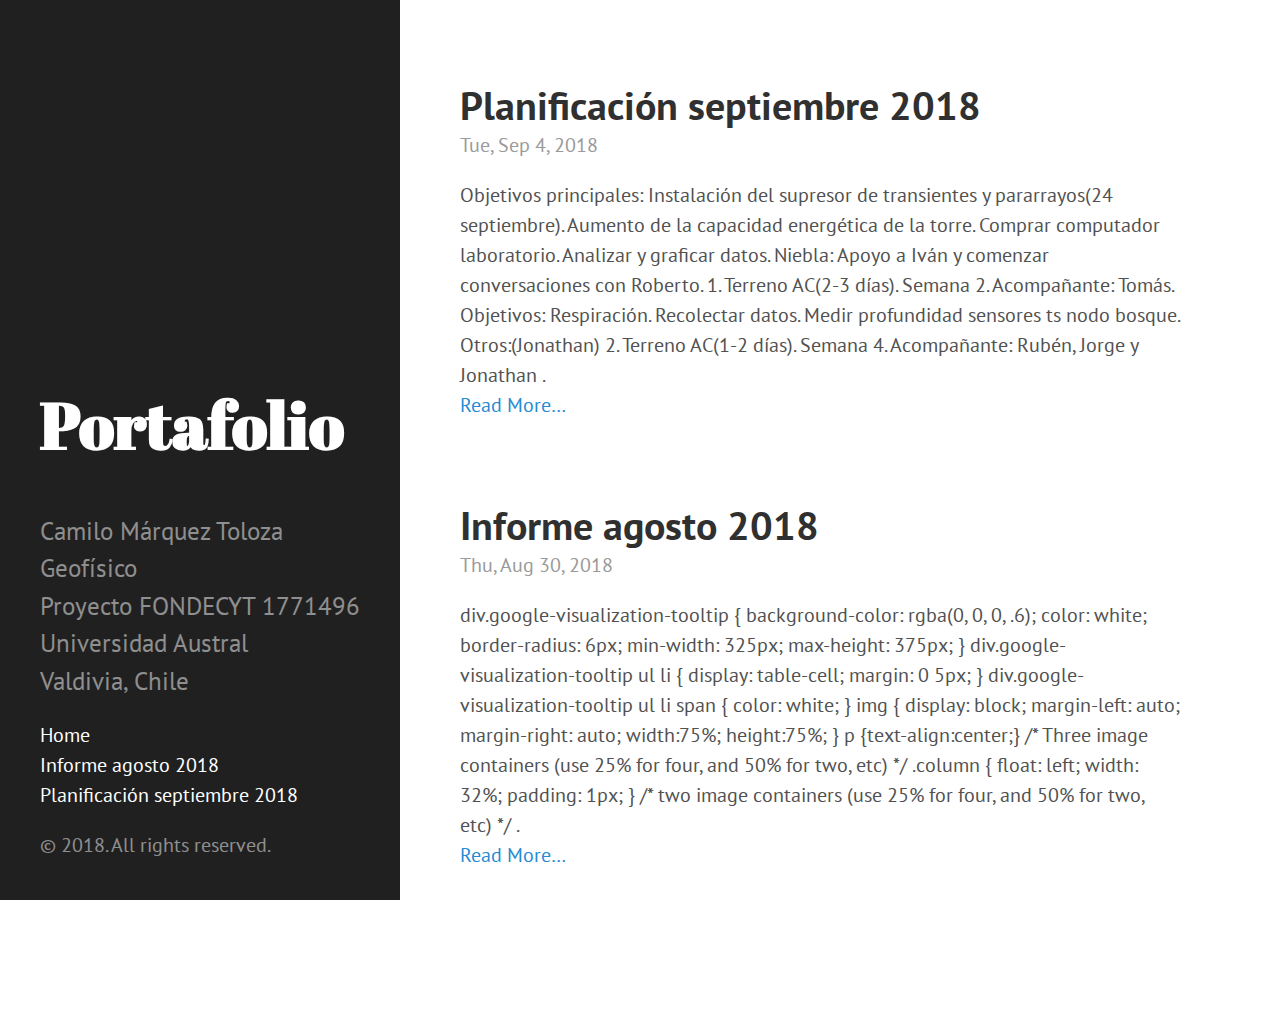
<file: index.html>
<!DOCTYPE html>
<html xmlns="http://www.w3.org/1999/xhtml" xml:lang="en-us" lang="en-us">
<head>
  <link href="//gmpg.org/xfn/11" rel="profile">
  <meta http-equiv="content-type" content="text/html; charset=utf-8">
  <meta name="generator" content="Hugo 0.48" />

  
  <meta name="viewport" content="width=device-width, initial-scale=1.0">

  <title>Portafolio</title>

  
  <link type="text/css" rel="stylesheet" href="https://camilomarquez.github.io/css/print.css" media="print">
  <link type="text/css" rel="stylesheet" href="https://camilomarquez.github.io/css/poole.css">
  <link type="text/css" rel="stylesheet" href="https://camilomarquez.github.io/css/syntax.css">
  <link type="text/css" rel="stylesheet" href="https://camilomarquez.github.io/css/hyde.css">
    <link rel="stylesheet" href="https://fonts.googleapis.com/css?family=Abril+Fatface|PT+Sans:400,400i,700">


  
  <link rel="apple-touch-icon-precomposed" sizes="144x144" href="/apple-touch-icon-144-precomposed.png">
  <link rel="shortcut icon" href="/favicon.png">

  
  <link href="https://camilomarquez.github.io/index.xml" rel="alternate" type="application/rss+xml" title="Portafolio" />

  
</head>

  <body class=" ">
  <aside class="sidebar">
  <div class="container sidebar-sticky">
    <div class="sidebar-about">
      <a href="https://camilomarquez.github.io/"><h1>Portafolio</h1></a>
      <p class="lead">
        <br>Camilo Márquez Toloza
        Geofísico

        <br>Proyecto FONDECYT 1771496
        Universidad Austral
        <br>Valdivia, Chile
      </p>
      </div>
    <nav>
      <ul class="sidebar-nav">
        <li><a href="https://camilomarquez.github.io/">Home</a> </li>
        <li><a href="/informeago18/"> Informe agosto 2018 </a></li><li><a href="/my-first-post/"> Planificación septiembre 2018 </a></li>
      </ul>
    </nav>

    <p>&copy; 2018. All rights reserved. </p>
  </div>
</aside>

    <main class="content container">
    <div class="posts">
<article class="post">
  <h1 class="post-title">
    <a href="https://camilomarquez.github.io/my-first-post/">Planificación septiembre 2018</a>
  </h1>
  <time datetime="2018-09-04T01:17:24-0300" class="post-date">Tue, Sep 4, 2018</time>
  Objetivos principales:  Instalación del supresor de transientes y pararrayos(24 septiembre). Aumento de la capacidad energética de la torre. Comprar computador laboratorio. Analizar y graficar datos. Niebla: Apoyo a Iván y comenzar conversaciones con Roberto.  1. Terreno AC(2-3 días). 
Semana 2. Acompañante: Tomás.
Objetivos:
 Respiración. Recolectar datos. Medir profundidad sensores ts nodo bosque. Otros:(Jonathan)  2. Terreno AC(1-2 días). 
Semana 4. Acompañante: Rubén, Jorge y Jonathan .
  
  <div class="read-more-link">
    <a href="/my-first-post/">Read More…</a>
  </div>
  
</article><article class="post">
  <h1 class="post-title">
    <a href="https://camilomarquez.github.io/informeago18/">Informe agosto 2018</a>
  </h1>
  <time datetime="2018-08-30T01:17:24-0300" class="post-date">Thu, Aug 30, 2018</time>
  div.google-visualization-tooltip { background-color: rgba(0, 0, 0, .6); color: white; border-radius: 6px; min-width: 325px; max-height: 375px; } div.google-visualization-tooltip  ul  li { display: table-cell; margin: 0 5px; } div.google-visualization-tooltip  ul  li  span { color: white; } img { display: block; margin-left: auto; margin-right: auto; width:75%; height:75%; } p {text-align:center;} /* Three image containers (use 25% for four, and 50% for two, etc) */ .column { float: left; width: 32%; padding: 1px; } /* two image containers (use 25% for four, and 50% for two, etc) */ .
  
  <div class="read-more-link">
    <a href="/informeago18/">Read More…</a>
  </div>
  
</article>
</div>
    </main>

    
  </body>
</html>
</file>
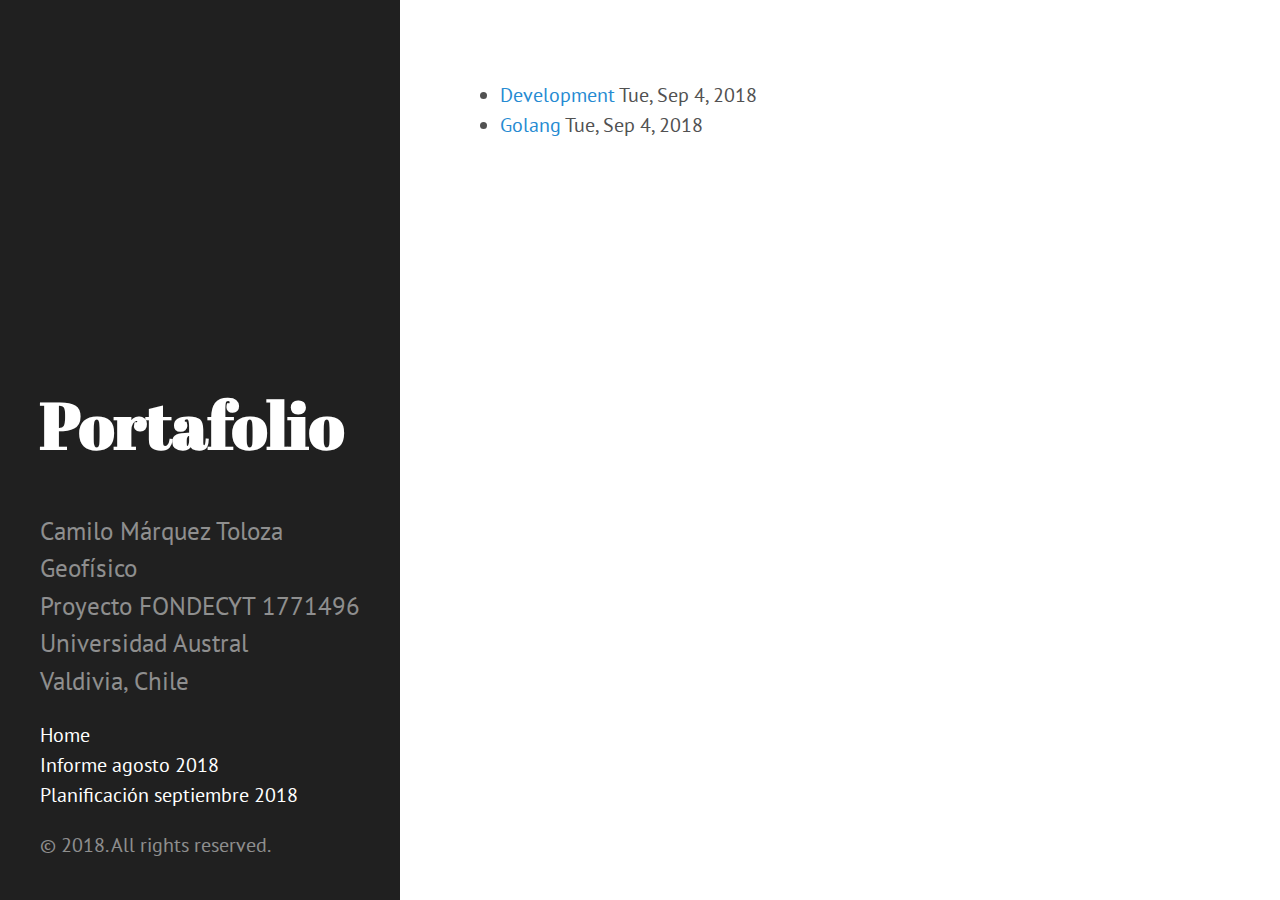
<file: categories/index.html>
<!DOCTYPE html>
<html xmlns="http://www.w3.org/1999/xhtml" xml:lang="en-us" lang="en-us">
<head>
  <link href="//gmpg.org/xfn/11" rel="profile">
  <meta http-equiv="content-type" content="text/html; charset=utf-8">
  <meta name="generator" content="Hugo 0.48" />

  
  <meta name="viewport" content="width=device-width, initial-scale=1.0">

  <title>Categories &middot; Portafolio</title>

  
  <link type="text/css" rel="stylesheet" href="https://camilomarquez.github.io/css/print.css" media="print">
  <link type="text/css" rel="stylesheet" href="https://camilomarquez.github.io/css/poole.css">
  <link type="text/css" rel="stylesheet" href="https://camilomarquez.github.io/css/syntax.css">
  <link type="text/css" rel="stylesheet" href="https://camilomarquez.github.io/css/hyde.css">
    <link rel="stylesheet" href="https://fonts.googleapis.com/css?family=Abril+Fatface|PT+Sans:400,400i,700">


  
  <link rel="apple-touch-icon-precomposed" sizes="144x144" href="/apple-touch-icon-144-precomposed.png">
  <link rel="shortcut icon" href="/favicon.png">

  
  <link href="https://camilomarquez.github.io/categories/index.xml" rel="alternate" type="application/rss+xml" title="Portafolio" />

  
</head>

  <body class=" ">
  <aside class="sidebar">
  <div class="container sidebar-sticky">
    <div class="sidebar-about">
      <a href="https://camilomarquez.github.io/"><h1>Portafolio</h1></a>
      <p class="lead">
        <br>Camilo Márquez Toloza
        Geofísico

        <br>Proyecto FONDECYT 1771496
        Universidad Austral
        <br>Valdivia, Chile
      </p>
      </div>
    <nav>
      <ul class="sidebar-nav">
        <li><a href="https://camilomarquez.github.io/">Home</a> </li>
        <li><a href="/informeago18/"> Informe agosto 2018 </a></li><li><a href="/my-first-post/"> Planificación septiembre 2018 </a></li>
      </ul>
    </nav>

    <p>&copy; 2018. All rights reserved. </p>
  </div>
</aside>

    <main class="content container">
    <ul class="posts">
<li>
    <span><a href="https://camilomarquez.github.io/categories/development/">Development</a> <time class="pull-right post-list" datetime="2018-09-04T01:17:24-0300">Tue, Sep 4, 2018</time></span>
  </li><li>
    <span><a href="https://camilomarquez.github.io/categories/golang/">Golang</a> <time class="pull-right post-list" datetime="2018-09-04T01:17:24-0300">Tue, Sep 4, 2018</time></span>
  </li>
</ul>
    </main>

    
  </body>
</html>
</file>
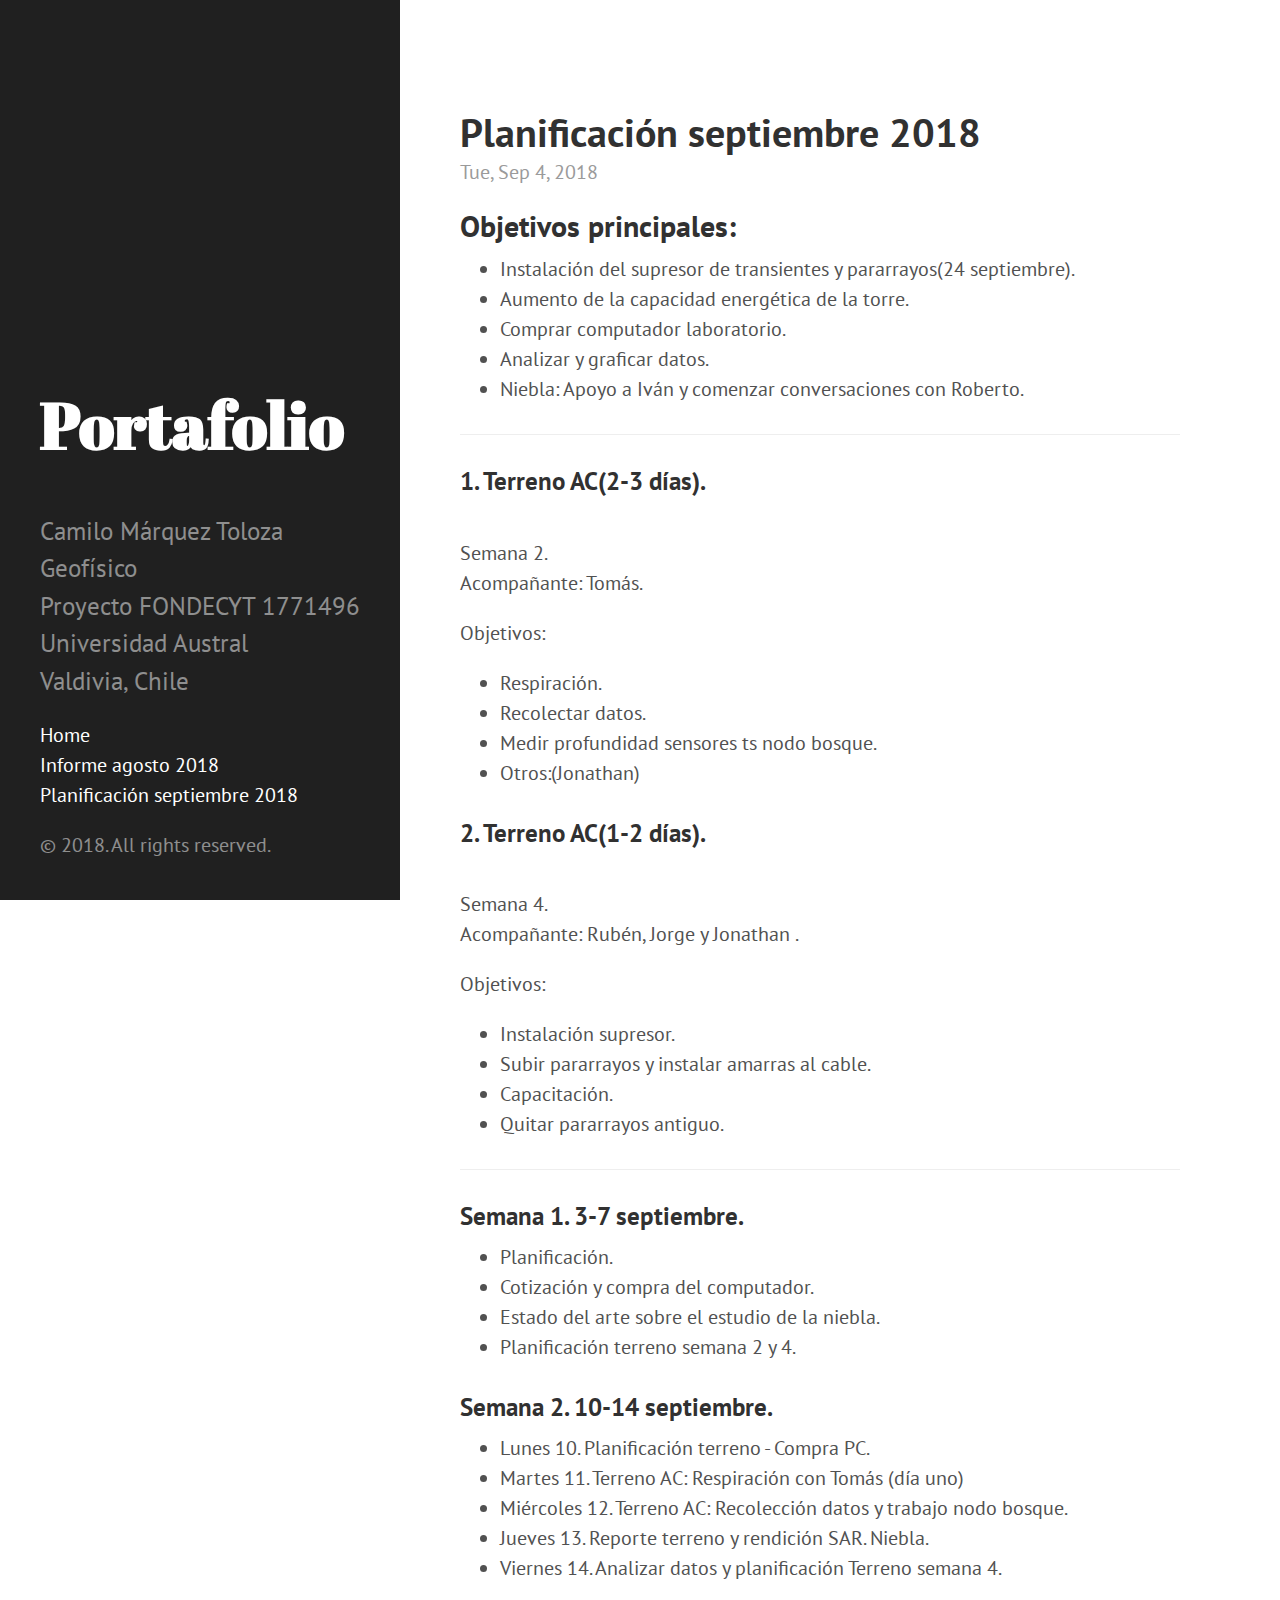
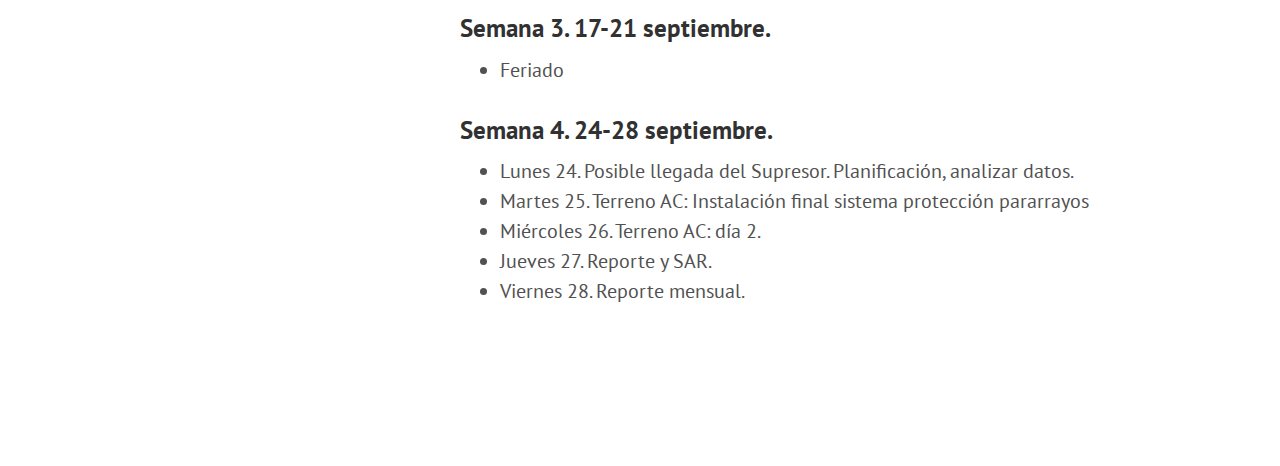
<file: my-first-post/index.html>
<!DOCTYPE html>
<html xmlns="http://www.w3.org/1999/xhtml" xml:lang="en-us" lang="en-us">
<head>
  <link href="//gmpg.org/xfn/11" rel="profile">
  <meta http-equiv="content-type" content="text/html; charset=utf-8">
  <meta name="generator" content="Hugo 0.48" />

  
  <meta name="viewport" content="width=device-width, initial-scale=1.0">

  <title>Planificación septiembre 2018 &middot; Portafolio</title>

  
  <link type="text/css" rel="stylesheet" href="https://camilomarquez.github.io/css/print.css" media="print">
  <link type="text/css" rel="stylesheet" href="https://camilomarquez.github.io/css/poole.css">
  <link type="text/css" rel="stylesheet" href="https://camilomarquez.github.io/css/syntax.css">
  <link type="text/css" rel="stylesheet" href="https://camilomarquez.github.io/css/hyde.css">
    <link rel="stylesheet" href="https://fonts.googleapis.com/css?family=Abril+Fatface|PT+Sans:400,400i,700">


  
  <link rel="apple-touch-icon-precomposed" sizes="144x144" href="/apple-touch-icon-144-precomposed.png">
  <link rel="shortcut icon" href="/favicon.png">

  
  <link href="" rel="alternate" type="application/rss+xml" title="Portafolio" />

  
</head>

  <body class=" ">
  <aside class="sidebar">
  <div class="container sidebar-sticky">
    <div class="sidebar-about">
      <a href="https://camilomarquez.github.io/"><h1>Portafolio</h1></a>
      <p class="lead">
        <br>Camilo Márquez Toloza
        Geofísico

        <br>Proyecto FONDECYT 1771496
        Universidad Austral
        <br>Valdivia, Chile
      </p>
      </div>
    <nav>
      <ul class="sidebar-nav">
        <li><a href="https://camilomarquez.github.io/">Home</a> </li>
        <li><a href="/informeago18/"> Informe agosto 2018 </a></li><li><a href="/my-first-post/"> Planificación septiembre 2018 </a></li>
      </ul>
    </nav>

    <p>&copy; 2018. All rights reserved. </p>
  </div>
</aside>

    <main class="content container">
    <div class="post">
  <h1>Planificación septiembre 2018</h1>
  <time datetime=2018-09-04T01:17:24-0300 class="post-date">Tue, Sep 4, 2018</time>
  

<h2 id="objetivos-principales">Objetivos principales:</h2>

<ul>
<li>Instalación del supresor de transientes y pararrayos(24 septiembre).</li>
<li>Aumento de la capacidad energética de la torre.</li>
<li>Comprar computador laboratorio.</li>
<li>Analizar y graficar datos.</li>
<li>Niebla: Apoyo a Iván y comenzar conversaciones con Roberto.</li>
</ul>

<hr />

<h3 id="1-terreno-ac-2-3-días">1. Terreno AC(2-3 días).</h3>

<p><br>Semana 2.
<br>Acompañante: Tomás.</p>

<p>Objetivos:</p>

<ul>
<li>Respiración.</li>
<li>Recolectar datos.</li>
<li>Medir profundidad sensores ts nodo bosque.</li>
<li>Otros:(Jonathan)</li>
</ul>

<h3 id="2-terreno-ac-1-2-días">2. Terreno AC(1-2 días).</h3>

<p><br>Semana 4.
<br>Acompañante: Rubén, Jorge y Jonathan .</p>

<p>Objetivos:</p>

<ul>
<li>Instalación supresor.</li>
<li>Subir pararrayos y instalar amarras al cable.</li>
<li>Capacitación.</li>
<li>Quitar pararrayos antiguo.</li>
</ul>

<hr />

<h3 id="semana-1-3-7-septiembre">Semana 1. 3-7 septiembre.</h3>

<ul>
<li>Planificación.</li>
<li>Cotización y compra del computador.</li>
<li>Estado del arte sobre el estudio de la niebla.</li>
<li>Planificación terreno semana 2 y 4.</li>
</ul>

<h3 id="semana-2-10-14-septiembre">Semana 2. 10-14 septiembre.</h3>

<ul>
<li>Lunes 10.  Planificación terreno - Compra PC.</li>
<li>Martes 11. Terreno AC: Respiración con Tomás (día uno)</li>
<li>Miércoles 12. Terreno AC: Recolección datos y trabajo nodo bosque.</li>
<li>Jueves 13. Reporte terreno y rendición SAR. Niebla.</li>
<li>Viernes 14. Analizar datos y planificación Terreno semana 4.</li>
</ul>

<h3 id="semana-3-17-21-septiembre">Semana 3. 17-21 septiembre.</h3>

<ul>
<li>Feriado</li>
</ul>

<h3 id="semana-4-24-28-septiembre">Semana 4. 24-28 septiembre.</h3>

<ul>
<li>Lunes 24. Posible llegada del Supresor. Planificación, analizar datos.</li>
<li>Martes 25. Terreno AC: Instalación final sistema protección pararrayos</li>
<li>Miércoles 26. Terreno AC: día 2.</li>
<li>Jueves 27. Reporte y SAR.</li>
<li>Viernes 28. Reporte mensual.</li>
</ul>

</div>


    </main>

    
  </body>
</html>
</file>
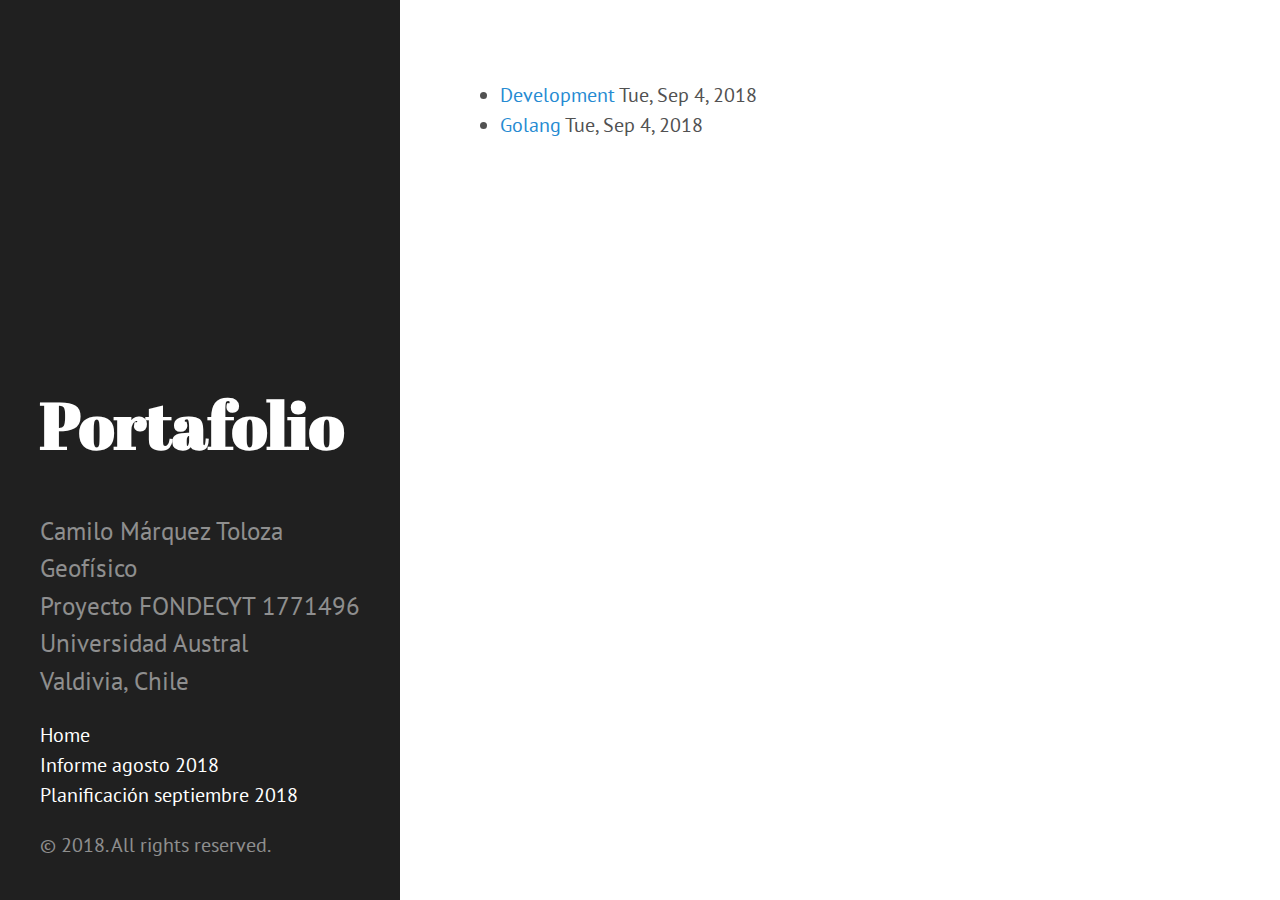
<file: tags/index.html>
<!DOCTYPE html>
<html xmlns="http://www.w3.org/1999/xhtml" xml:lang="en-us" lang="en-us">
<head>
  <link href="//gmpg.org/xfn/11" rel="profile">
  <meta http-equiv="content-type" content="text/html; charset=utf-8">
  <meta name="generator" content="Hugo 0.48" />

  
  <meta name="viewport" content="width=device-width, initial-scale=1.0">

  <title>Tags &middot; Portafolio</title>

  
  <link type="text/css" rel="stylesheet" href="https://camilomarquez.github.io/css/print.css" media="print">
  <link type="text/css" rel="stylesheet" href="https://camilomarquez.github.io/css/poole.css">
  <link type="text/css" rel="stylesheet" href="https://camilomarquez.github.io/css/syntax.css">
  <link type="text/css" rel="stylesheet" href="https://camilomarquez.github.io/css/hyde.css">
    <link rel="stylesheet" href="https://fonts.googleapis.com/css?family=Abril+Fatface|PT+Sans:400,400i,700">


  
  <link rel="apple-touch-icon-precomposed" sizes="144x144" href="/apple-touch-icon-144-precomposed.png">
  <link rel="shortcut icon" href="/favicon.png">

  
  <link href="https://camilomarquez.github.io/tags/index.xml" rel="alternate" type="application/rss+xml" title="Portafolio" />

  
</head>

  <body class=" ">
  <aside class="sidebar">
  <div class="container sidebar-sticky">
    <div class="sidebar-about">
      <a href="https://camilomarquez.github.io/"><h1>Portafolio</h1></a>
      <p class="lead">
        <br>Camilo Márquez Toloza
        Geofísico

        <br>Proyecto FONDECYT 1771496
        Universidad Austral
        <br>Valdivia, Chile
      </p>
      </div>
    <nav>
      <ul class="sidebar-nav">
        <li><a href="https://camilomarquez.github.io/">Home</a> </li>
        <li><a href="/informeago18/"> Informe agosto 2018 </a></li><li><a href="/my-first-post/"> Planificación septiembre 2018 </a></li>
      </ul>
    </nav>

    <p>&copy; 2018. All rights reserved. </p>
  </div>
</aside>

    <main class="content container">
    <ul class="posts">
<li>
    <span><a href="https://camilomarquez.github.io/tags/development/">Development</a> <time class="pull-right post-list" datetime="2018-09-04T01:17:24-0300">Tue, Sep 4, 2018</time></span>
  </li><li>
    <span><a href="https://camilomarquez.github.io/tags/golang/">Golang</a> <time class="pull-right post-list" datetime="2018-09-04T01:17:24-0300">Tue, Sep 4, 2018</time></span>
  </li>
</ul>
    </main>

    
  </body>
</html>
</file>
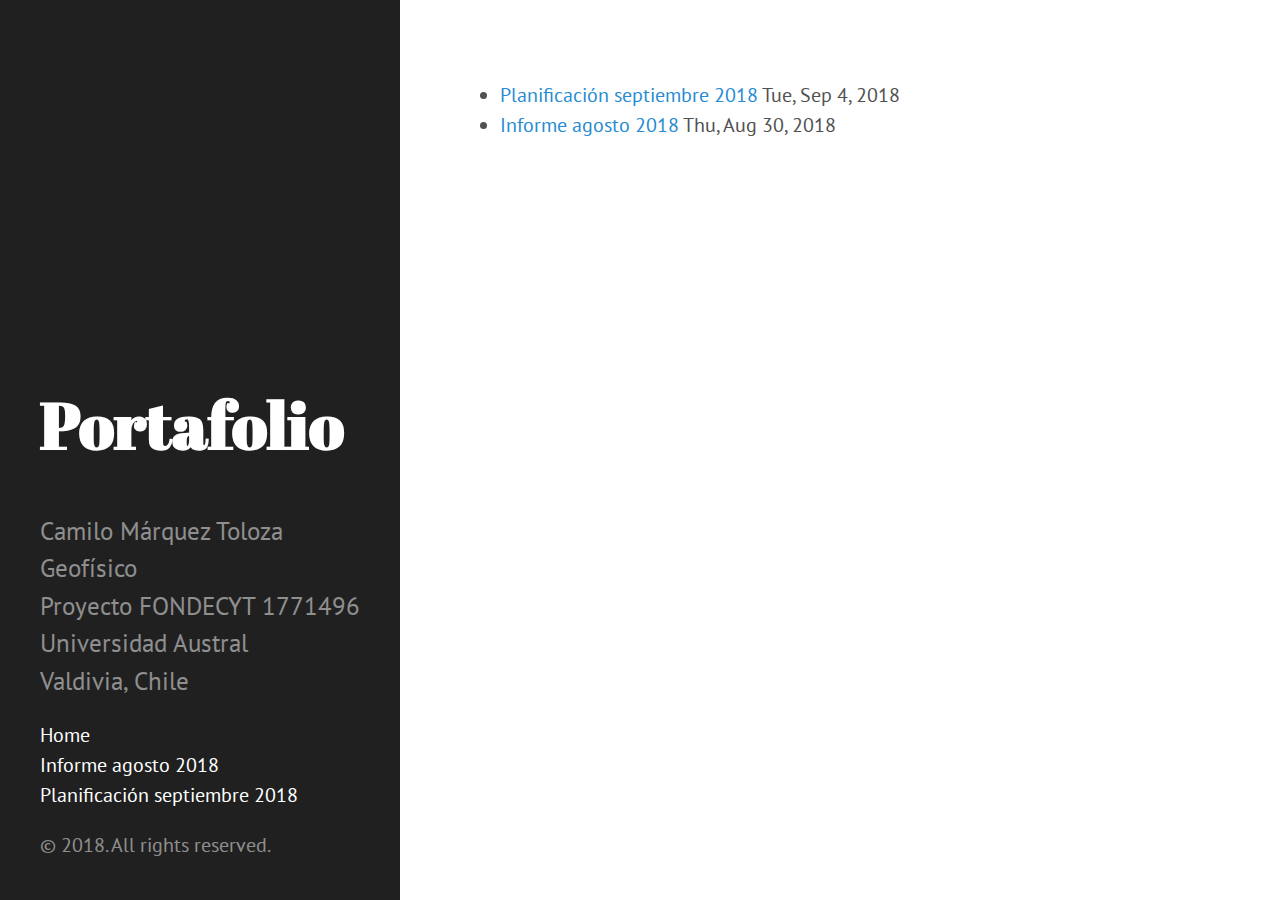
<file: categories/development/index.html>
<!DOCTYPE html>
<html xmlns="http://www.w3.org/1999/xhtml" xml:lang="en-us" lang="en-us">
<head>
  <link href="//gmpg.org/xfn/11" rel="profile">
  <meta http-equiv="content-type" content="text/html; charset=utf-8">
  <meta name="generator" content="Hugo 0.48" />

  
  <meta name="viewport" content="width=device-width, initial-scale=1.0">

  <title>Development &middot; Portafolio</title>

  
  <link type="text/css" rel="stylesheet" href="https://camilomarquez.github.io/css/print.css" media="print">
  <link type="text/css" rel="stylesheet" href="https://camilomarquez.github.io/css/poole.css">
  <link type="text/css" rel="stylesheet" href="https://camilomarquez.github.io/css/syntax.css">
  <link type="text/css" rel="stylesheet" href="https://camilomarquez.github.io/css/hyde.css">
    <link rel="stylesheet" href="https://fonts.googleapis.com/css?family=Abril+Fatface|PT+Sans:400,400i,700">


  
  <link rel="apple-touch-icon-precomposed" sizes="144x144" href="/apple-touch-icon-144-precomposed.png">
  <link rel="shortcut icon" href="/favicon.png">

  
  <link href="https://camilomarquez.github.io/categories/development/index.xml" rel="alternate" type="application/rss+xml" title="Portafolio" />

  
</head>

  <body class=" ">
  <aside class="sidebar">
  <div class="container sidebar-sticky">
    <div class="sidebar-about">
      <a href="https://camilomarquez.github.io/"><h1>Portafolio</h1></a>
      <p class="lead">
        <br>Camilo Márquez Toloza
        Geofísico

        <br>Proyecto FONDECYT 1771496
        Universidad Austral
        <br>Valdivia, Chile
      </p>
      </div>
    <nav>
      <ul class="sidebar-nav">
        <li><a href="https://camilomarquez.github.io/">Home</a> </li>
        <li><a href="/informeago18/"> Informe agosto 2018 </a></li><li><a href="/my-first-post/"> Planificación septiembre 2018 </a></li>
      </ul>
    </nav>

    <p>&copy; 2018. All rights reserved. </p>
  </div>
</aside>

    <main class="content container">
    <ul class="posts">
<li>
    <span><a href="https://camilomarquez.github.io/my-first-post/">Planificación septiembre 2018</a> <time class="pull-right post-list" datetime="2018-09-04T01:17:24-0300">Tue, Sep 4, 2018</time></span>
  </li><li>
    <span><a href="https://camilomarquez.github.io/informeago18/">Informe agosto 2018</a> <time class="pull-right post-list" datetime="2018-08-30T01:17:24-0300">Thu, Aug 30, 2018</time></span>
  </li>
</ul>
    </main>

    
  </body>
</html>
</file>
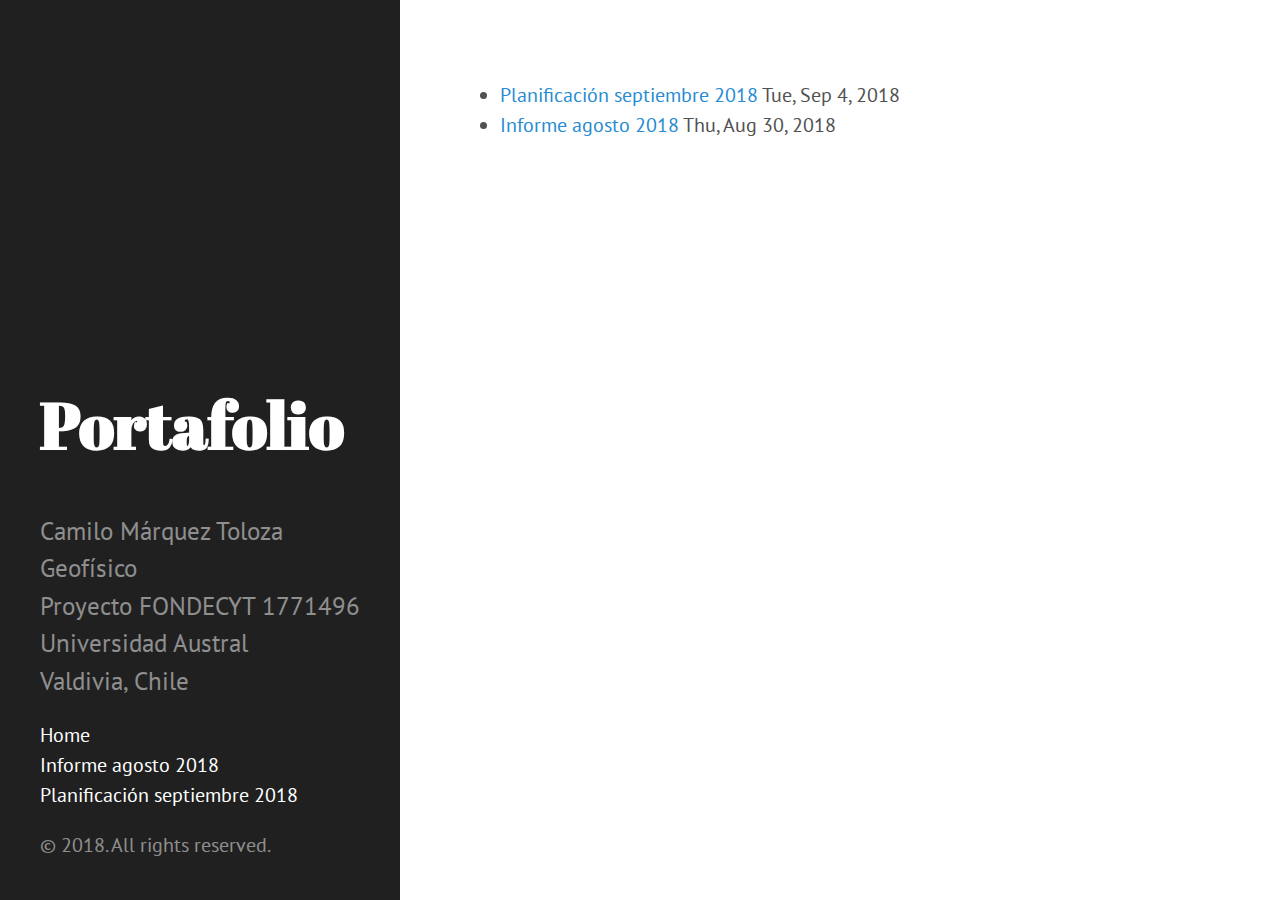
<file: categories/golang/index.html>
<!DOCTYPE html>
<html xmlns="http://www.w3.org/1999/xhtml" xml:lang="en-us" lang="en-us">
<head>
  <link href="//gmpg.org/xfn/11" rel="profile">
  <meta http-equiv="content-type" content="text/html; charset=utf-8">
  <meta name="generator" content="Hugo 0.48" />

  
  <meta name="viewport" content="width=device-width, initial-scale=1.0">

  <title>Golang &middot; Portafolio</title>

  
  <link type="text/css" rel="stylesheet" href="https://camilomarquez.github.io/css/print.css" media="print">
  <link type="text/css" rel="stylesheet" href="https://camilomarquez.github.io/css/poole.css">
  <link type="text/css" rel="stylesheet" href="https://camilomarquez.github.io/css/syntax.css">
  <link type="text/css" rel="stylesheet" href="https://camilomarquez.github.io/css/hyde.css">
    <link rel="stylesheet" href="https://fonts.googleapis.com/css?family=Abril+Fatface|PT+Sans:400,400i,700">


  
  <link rel="apple-touch-icon-precomposed" sizes="144x144" href="/apple-touch-icon-144-precomposed.png">
  <link rel="shortcut icon" href="/favicon.png">

  
  <link href="https://camilomarquez.github.io/categories/golang/index.xml" rel="alternate" type="application/rss+xml" title="Portafolio" />

  
</head>

  <body class=" ">
  <aside class="sidebar">
  <div class="container sidebar-sticky">
    <div class="sidebar-about">
      <a href="https://camilomarquez.github.io/"><h1>Portafolio</h1></a>
      <p class="lead">
        <br>Camilo Márquez Toloza
        Geofísico

        <br>Proyecto FONDECYT 1771496
        Universidad Austral
        <br>Valdivia, Chile
      </p>
      </div>
    <nav>
      <ul class="sidebar-nav">
        <li><a href="https://camilomarquez.github.io/">Home</a> </li>
        <li><a href="/informeago18/"> Informe agosto 2018 </a></li><li><a href="/my-first-post/"> Planificación septiembre 2018 </a></li>
      </ul>
    </nav>

    <p>&copy; 2018. All rights reserved. </p>
  </div>
</aside>

    <main class="content container">
    <ul class="posts">
<li>
    <span><a href="https://camilomarquez.github.io/my-first-post/">Planificación septiembre 2018</a> <time class="pull-right post-list" datetime="2018-09-04T01:17:24-0300">Tue, Sep 4, 2018</time></span>
  </li><li>
    <span><a href="https://camilomarquez.github.io/informeago18/">Informe agosto 2018</a> <time class="pull-right post-list" datetime="2018-08-30T01:17:24-0300">Thu, Aug 30, 2018</time></span>
  </li>
</ul>
    </main>

    
  </body>
</html>
</file>
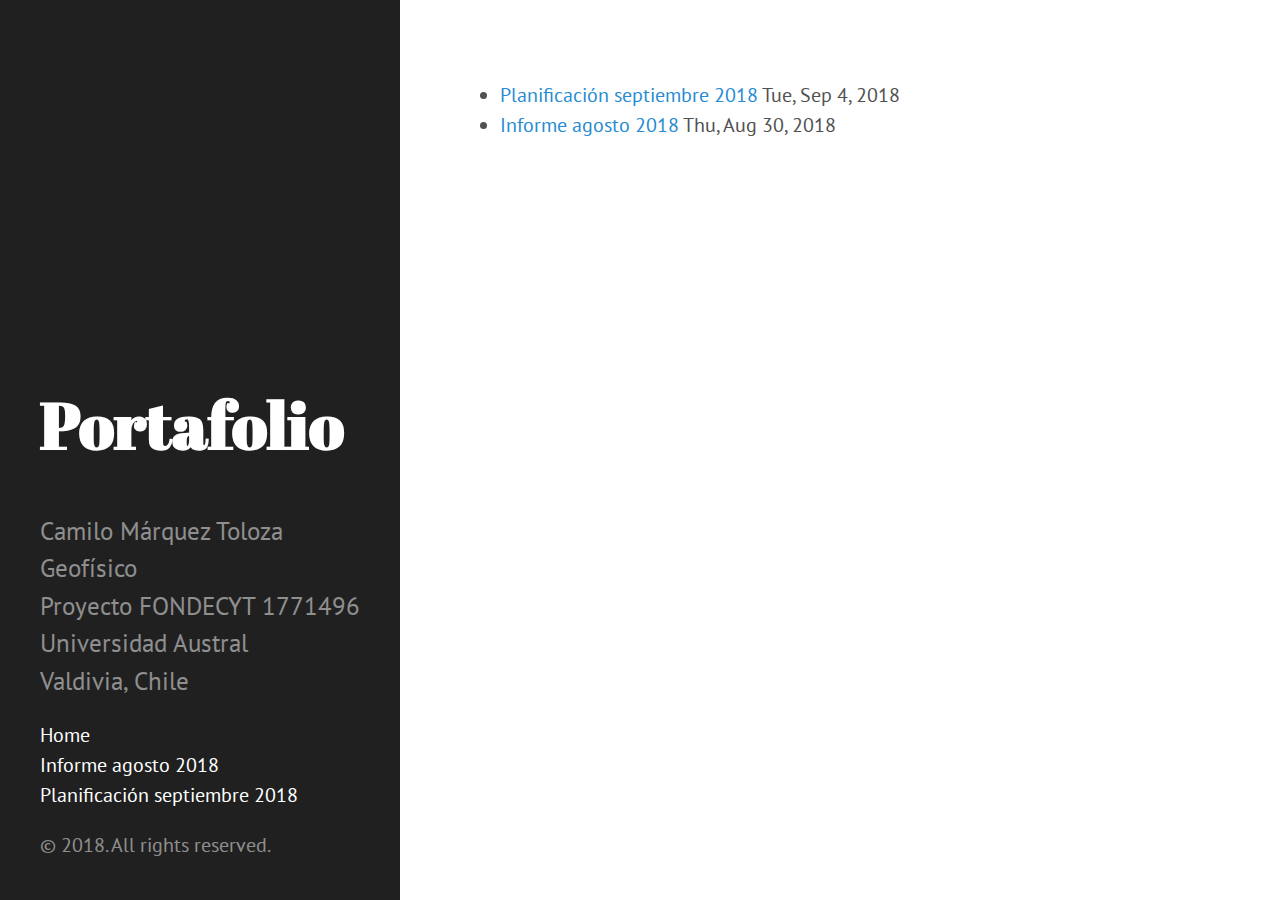
<file: tags/development/index.html>
<!DOCTYPE html>
<html xmlns="http://www.w3.org/1999/xhtml" xml:lang="en-us" lang="en-us">
<head>
  <link href="//gmpg.org/xfn/11" rel="profile">
  <meta http-equiv="content-type" content="text/html; charset=utf-8">
  <meta name="generator" content="Hugo 0.48" />

  
  <meta name="viewport" content="width=device-width, initial-scale=1.0">

  <title>Development &middot; Portafolio</title>

  
  <link type="text/css" rel="stylesheet" href="https://camilomarquez.github.io/css/print.css" media="print">
  <link type="text/css" rel="stylesheet" href="https://camilomarquez.github.io/css/poole.css">
  <link type="text/css" rel="stylesheet" href="https://camilomarquez.github.io/css/syntax.css">
  <link type="text/css" rel="stylesheet" href="https://camilomarquez.github.io/css/hyde.css">
    <link rel="stylesheet" href="https://fonts.googleapis.com/css?family=Abril+Fatface|PT+Sans:400,400i,700">


  
  <link rel="apple-touch-icon-precomposed" sizes="144x144" href="/apple-touch-icon-144-precomposed.png">
  <link rel="shortcut icon" href="/favicon.png">

  
  <link href="https://camilomarquez.github.io/tags/development/index.xml" rel="alternate" type="application/rss+xml" title="Portafolio" />

  
</head>

  <body class=" ">
  <aside class="sidebar">
  <div class="container sidebar-sticky">
    <div class="sidebar-about">
      <a href="https://camilomarquez.github.io/"><h1>Portafolio</h1></a>
      <p class="lead">
        <br>Camilo Márquez Toloza
        Geofísico

        <br>Proyecto FONDECYT 1771496
        Universidad Austral
        <br>Valdivia, Chile
      </p>
      </div>
    <nav>
      <ul class="sidebar-nav">
        <li><a href="https://camilomarquez.github.io/">Home</a> </li>
        <li><a href="/informeago18/"> Informe agosto 2018 </a></li><li><a href="/my-first-post/"> Planificación septiembre 2018 </a></li>
      </ul>
    </nav>

    <p>&copy; 2018. All rights reserved. </p>
  </div>
</aside>

    <main class="content container">
    <ul class="posts">
<li>
    <span><a href="https://camilomarquez.github.io/my-first-post/">Planificación septiembre 2018</a> <time class="pull-right post-list" datetime="2018-09-04T01:17:24-0300">Tue, Sep 4, 2018</time></span>
  </li><li>
    <span><a href="https://camilomarquez.github.io/informeago18/">Informe agosto 2018</a> <time class="pull-right post-list" datetime="2018-08-30T01:17:24-0300">Thu, Aug 30, 2018</time></span>
  </li>
</ul>
    </main>

    
  </body>
</html>
</file>
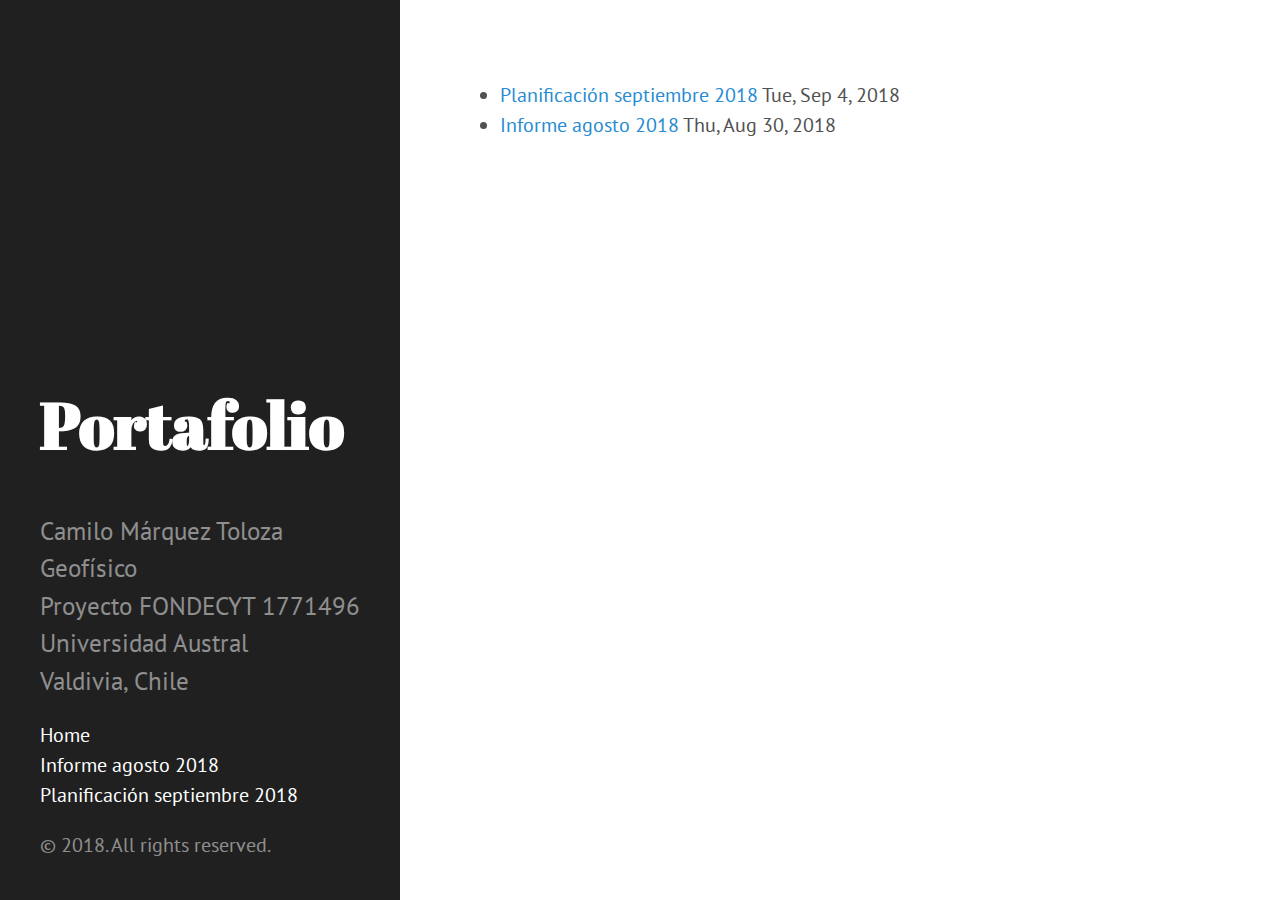
<file: tags/golang/index.html>
<!DOCTYPE html>
<html xmlns="http://www.w3.org/1999/xhtml" xml:lang="en-us" lang="en-us">
<head>
  <link href="//gmpg.org/xfn/11" rel="profile">
  <meta http-equiv="content-type" content="text/html; charset=utf-8">
  <meta name="generator" content="Hugo 0.48" />

  
  <meta name="viewport" content="width=device-width, initial-scale=1.0">

  <title>Golang &middot; Portafolio</title>

  
  <link type="text/css" rel="stylesheet" href="https://camilomarquez.github.io/css/print.css" media="print">
  <link type="text/css" rel="stylesheet" href="https://camilomarquez.github.io/css/poole.css">
  <link type="text/css" rel="stylesheet" href="https://camilomarquez.github.io/css/syntax.css">
  <link type="text/css" rel="stylesheet" href="https://camilomarquez.github.io/css/hyde.css">
    <link rel="stylesheet" href="https://fonts.googleapis.com/css?family=Abril+Fatface|PT+Sans:400,400i,700">


  
  <link rel="apple-touch-icon-precomposed" sizes="144x144" href="/apple-touch-icon-144-precomposed.png">
  <link rel="shortcut icon" href="/favicon.png">

  
  <link href="https://camilomarquez.github.io/tags/golang/index.xml" rel="alternate" type="application/rss+xml" title="Portafolio" />

  
</head>

  <body class=" ">
  <aside class="sidebar">
  <div class="container sidebar-sticky">
    <div class="sidebar-about">
      <a href="https://camilomarquez.github.io/"><h1>Portafolio</h1></a>
      <p class="lead">
        <br>Camilo Márquez Toloza
        Geofísico

        <br>Proyecto FONDECYT 1771496
        Universidad Austral
        <br>Valdivia, Chile
      </p>
      </div>
    <nav>
      <ul class="sidebar-nav">
        <li><a href="https://camilomarquez.github.io/">Home</a> </li>
        <li><a href="/informeago18/"> Informe agosto 2018 </a></li><li><a href="/my-first-post/"> Planificación septiembre 2018 </a></li>
      </ul>
    </nav>

    <p>&copy; 2018. All rights reserved. </p>
  </div>
</aside>

    <main class="content container">
    <ul class="posts">
<li>
    <span><a href="https://camilomarquez.github.io/my-first-post/">Planificación septiembre 2018</a> <time class="pull-right post-list" datetime="2018-09-04T01:17:24-0300">Tue, Sep 4, 2018</time></span>
  </li><li>
    <span><a href="https://camilomarquez.github.io/informeago18/">Informe agosto 2018</a> <time class="pull-right post-list" datetime="2018-08-30T01:17:24-0300">Thu, Aug 30, 2018</time></span>
  </li>
</ul>
    </main>

    
  </body>
</html>
</file>
